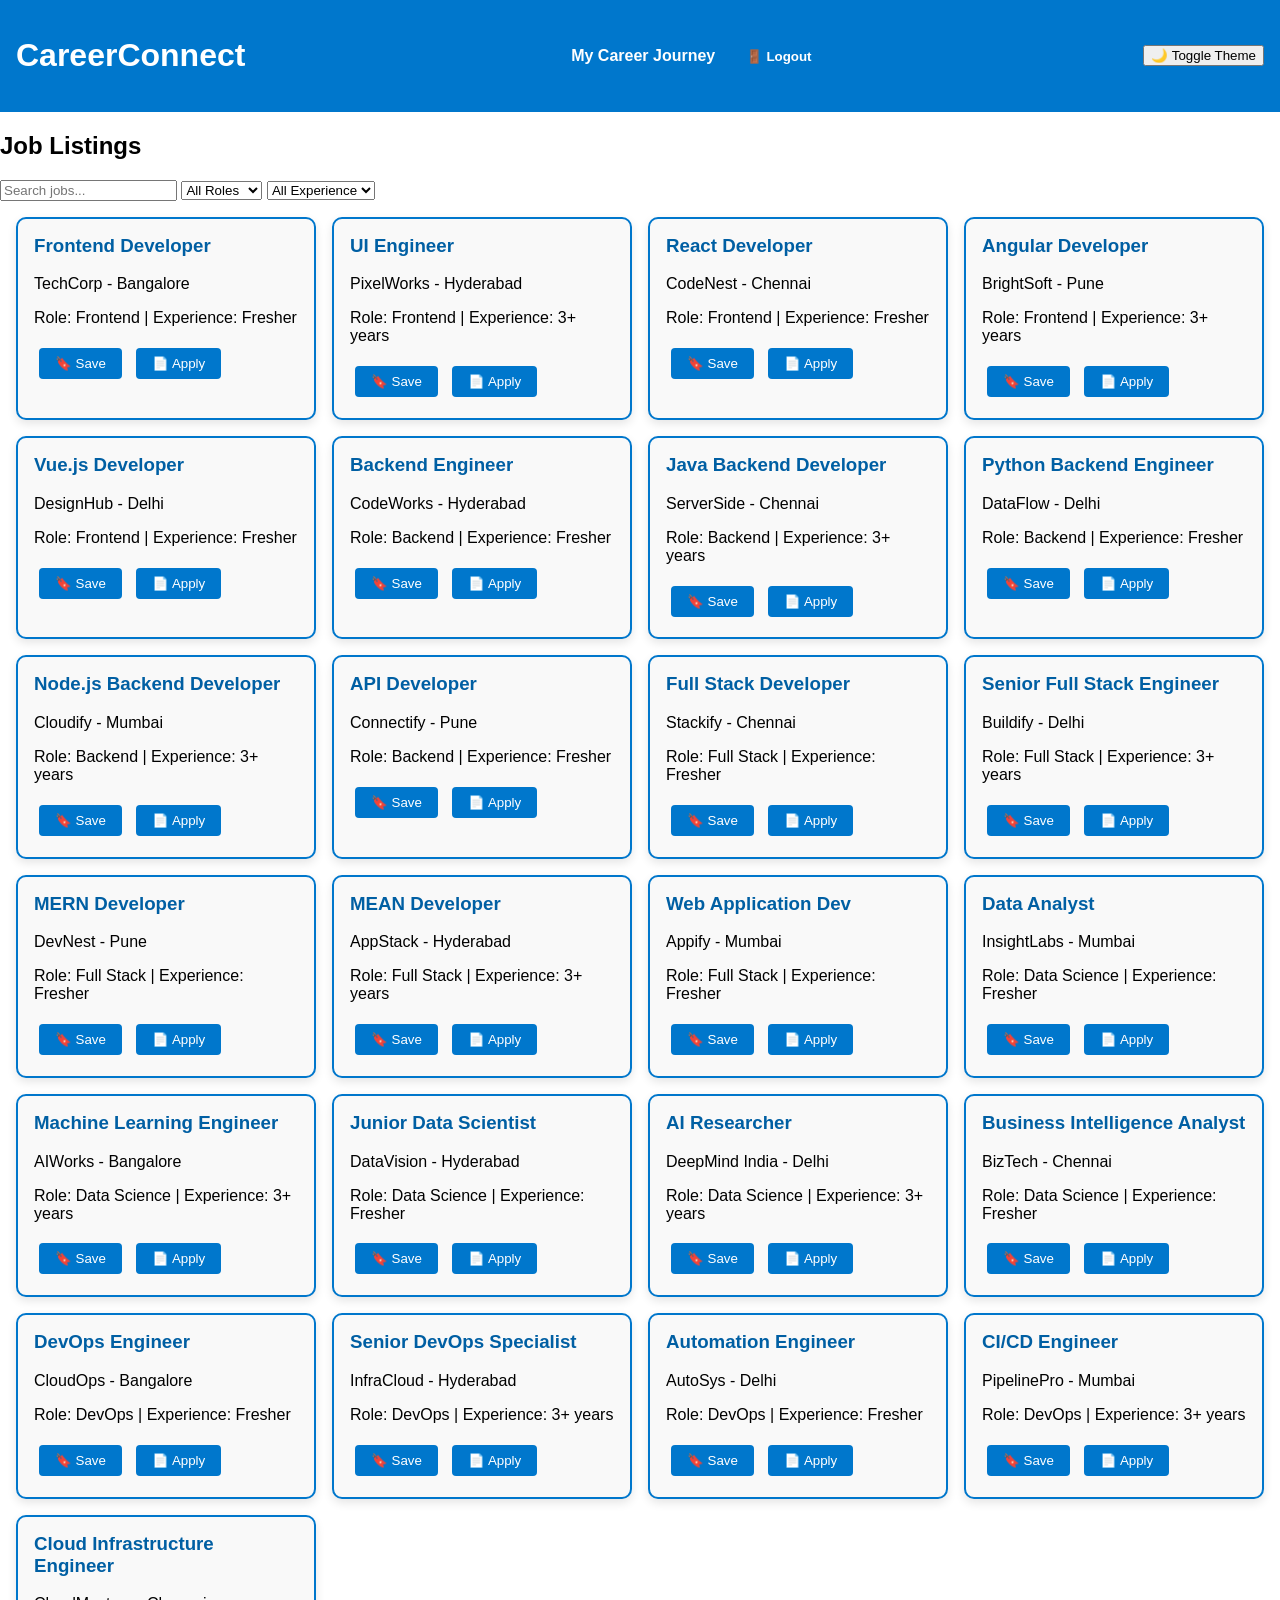
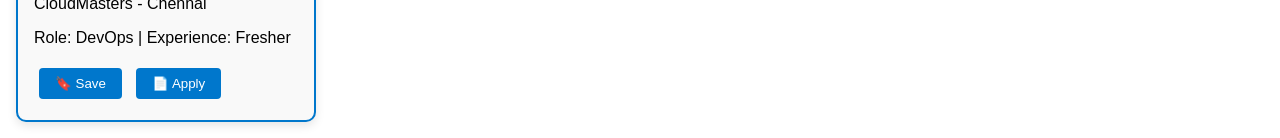
<file: index.html>
<!DOCTYPE html>
<html lang="en">
<head>
  <meta charset="UTF-8">
  <title>Jobs Portal - CareerConnect</title>
  <link rel="stylesheet" href="style.css">
</head>
<body>
  <header>
    <h1>CareerConnect</h1>
    <nav>
      <a href="career.html">My Career Journey</a>
      <button onclick="logout()">🚪 Logout</button>
    </nav>
    <button id="toggleTheme">🌙 Toggle Theme</button>
  </header>

  <section id="jobSection">
    <h2>Job Listings</h2>
    <input type="text" id="searchInput" placeholder="Search jobs...">
    <select id="filterRole">
      <option value="">All Roles</option>
      <option value="Frontend">Frontend</option>
      <option value="Backend">Backend</option>
      <option value="Full Stack">Full Stack</option>
    </select>
    <select id="filterExperience">
      <option value="">All Experience</option>
      <option value="Fresher">Fresher</option>
      <option value="3+ years">3+ years</option>
    </select>
    <div id="jobList" class="card-container"></div>
  </section>

  <!-- Application Popup -->
  <div id="applyPopup" class="popup hidden">
    <div class="popup-content">
      <span class="close-btn" onclick="closeApplyForm()">&times;</span>
      <h2>Apply for <span id="applyJobTitle"></span></h2>
      <form id="applyForm">
        <input type="text" placeholder="Your Name" required>
        <input type="email" placeholder="Your Email" required>
        <textarea placeholder="Cover Letter" required></textarea>
        <button type="submit">Submit Application</button>
      </form>
    </div>
  </div>

  <script src="script.js"></script>
</body>
</html>
</file>
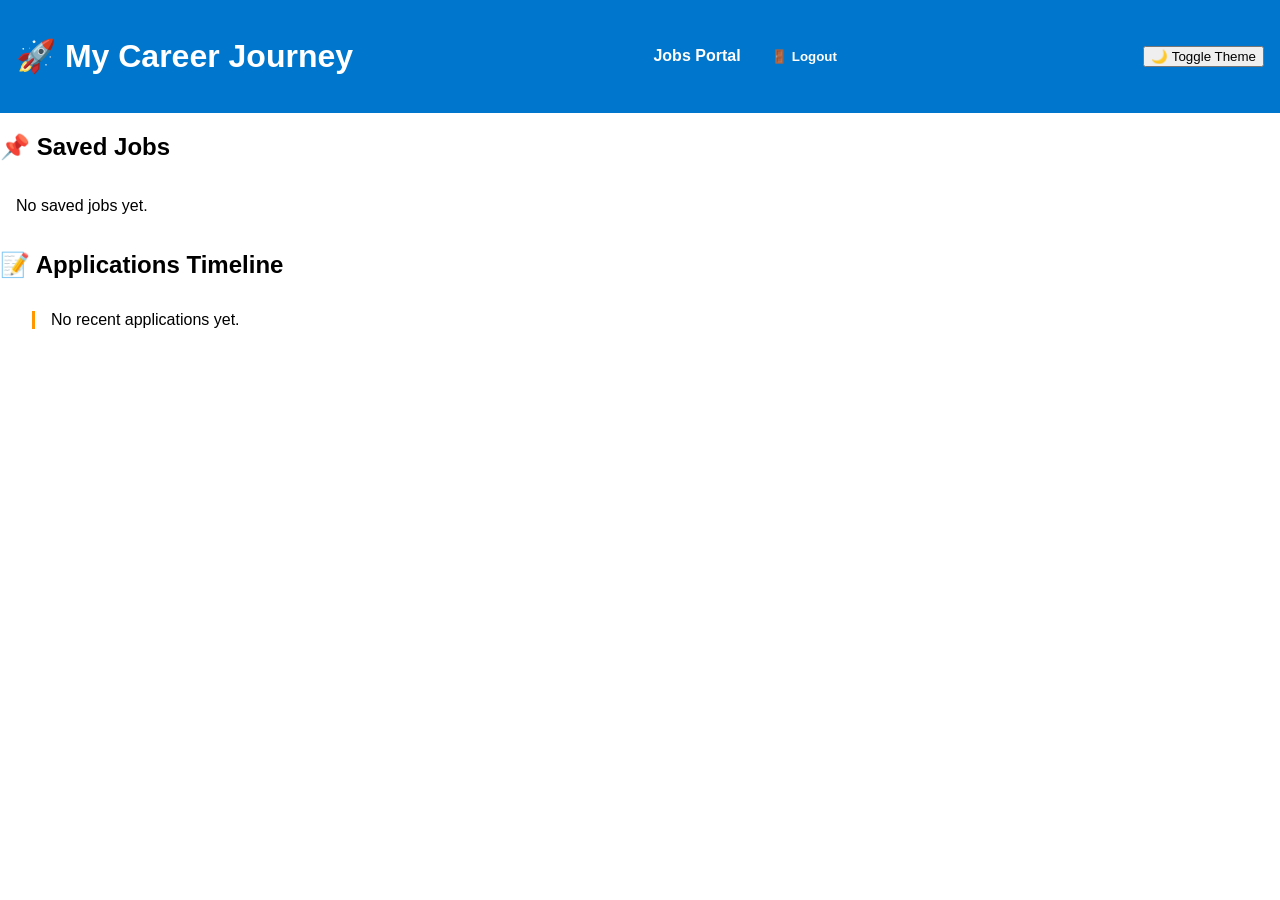
<file: career.html>
<!DOCTYPE html>
<html lang="en">
<head>
  <meta charset="UTF-8">
  <title>Career Journey - CareerConnect</title>
  <link rel="stylesheet" href="style.css">
</head>
<body>
  <header>
    <h1>🚀 My Career Journey</h1>
    <nav>
      <a href="index.html">Jobs Portal</a>
      <button onclick="logout()">🚪 Logout</button>
    </nav>
    <button id="toggleTheme">🌙 Toggle Theme</button>
  </header>

  <section>
    <h2>📌 Saved Jobs</h2>
    <div id="savedJobsList" class="card-container"></div>

    <h2>📝 Applications Timeline</h2>
    <div id="recentJobs" class="timeline"></div>
  </section>

  <script src="script.js"></script>
</body>
</html>
</file>
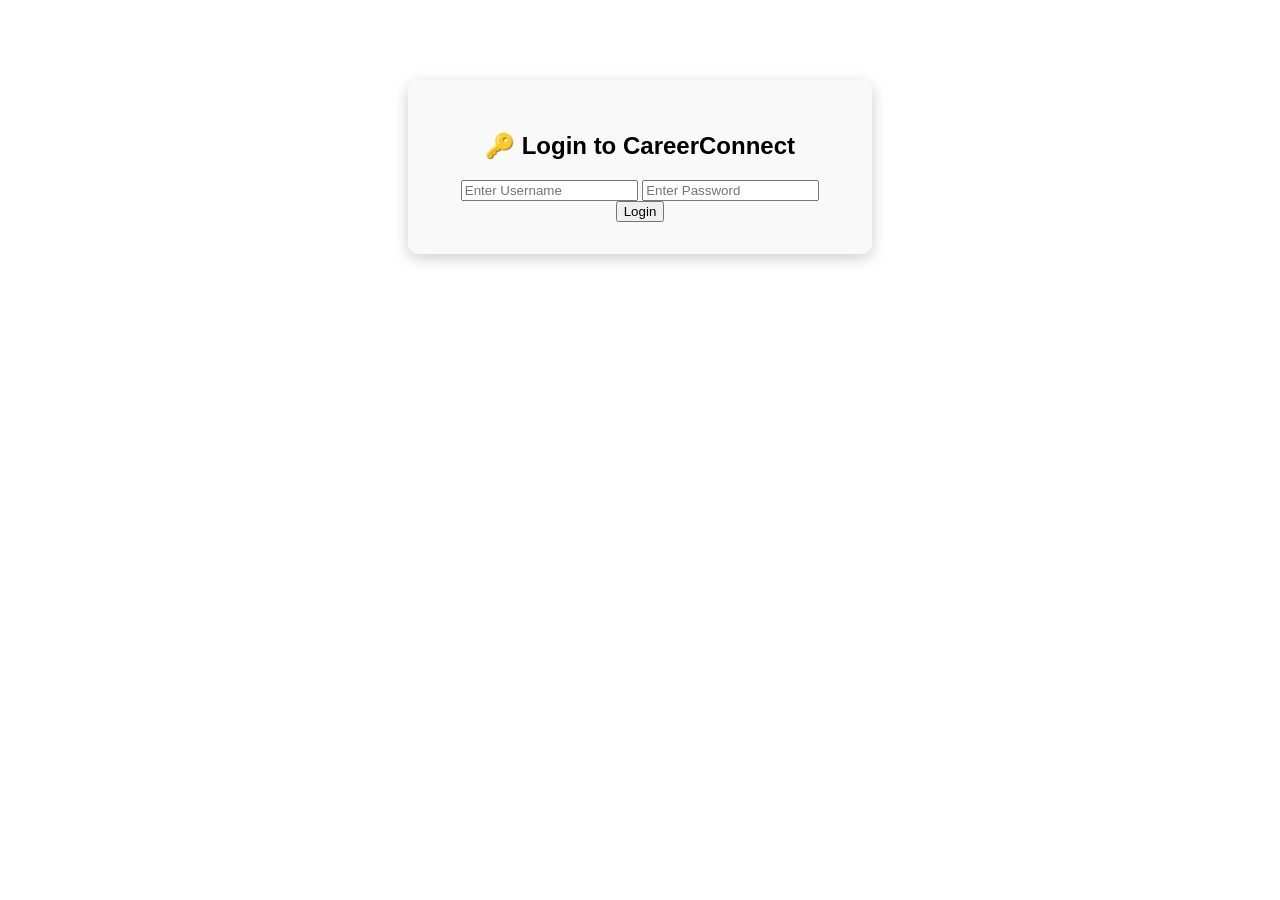
<file: login.html>
<!DOCTYPE html>
<html lang="en">
<head>
  <meta charset="UTF-8">
  <title>Login - CareerConnect</title>
  <link rel="stylesheet" href="style.css">
</head>
<body>
  <section class="login-section">
    <h2>🔑 Login to CareerConnect</h2>
    <form id="authForm">
      <input type="text" id="username" placeholder="Enter Username" required>
      <input type="password" id="password" placeholder="Enter Password" required>
      <button type="submit">Login</button>
    </form>
  </section>
  <script src="script.js"></script>
</body>
</html>
</file>
<file: style.css>
:root {
  --bg-color: #ffffff;
  --text-color: #000000;
  --primary-color: #0077cc;
  --secondary-color: #005fa3;
  --accent-color: #ff9800;
}

body.dark-mode {
  --bg-color: #121212;
  --text-color: #ffffff;
  --primary-color: #3399ff;
  --secondary-color: #1a73e8;
  --accent-color: #ffb74d;
}

body {
  font-family: 'Segoe UI', Arial, sans-serif;
  margin: 0;
  background: var(--bg-color);
  color: var(--text-color);
  transition: background 0.3s, color 0.3s;
}

/* Header */
header {
  background: var(--primary-color);
  color: white;
  padding: 1rem;
  display: flex;
  justify-content: space-between;
  align-items: center;
}

nav a, nav button {
  color: white;
  margin: 0 10px;
  text-decoration: none;
  font-weight: bold;
  background: none;
  border: none;
  cursor: pointer;
}

/* Login Section */
.login-section {
  max-width: 400px;
  margin: 5rem auto;
  padding: 2rem;
  background: #f9f9f9;
  border-radius: 10px;
  text-align: center;
  box-shadow: 0 4px 15px rgba(0,0,0,0.2);
}

/* Job Cards */
.card-container {
  display: grid;
  grid-template-columns: repeat(auto-fit, minmax(280px, 1fr));
  gap: 1rem;
  padding: 1rem;
}

.job-card {
  background: #f9f9f9;
  border: 2px solid var(--primary-color);
  border-radius: 10px;
  padding: 1rem;
  box-shadow: 0 4px 10px rgba(0,0,0,0.1);
}

.job-card h3 {
  margin-top: 0;
  color: var(--secondary-color);
}

.job-card button {
  margin: 0.3rem;
  padding: 0.5rem 1rem;
  border: none;
  border-radius: 4px;
  background: var(--primary-color);
  color: white;
  cursor: pointer;
}
.job-card button:hover {
  background: var(--accent-color);
}

/* Popup */
.popup {
  position: fixed;
  top: 0; left: 0;
  width: 100%; height: 100%;
  background: rgba(0,0,0,0.7);
  display: flex;
  justify-content: center;
  align-items: center;
}

.popup.hidden { display: none; }

.popup-content {
  background: #fff;
  padding: 2rem;
  border-radius: 10px;
  text-align: center;
  width: 400px;
}

.close-btn {
  float: right;
  font-size: 24px;
  cursor: pointer;
  color: red;
}

/* Timeline */
.timeline {
  border-left: 3px solid var(--accent-color);
  margin: 2rem;
  padding-left: 1rem;
}
.timeline .job-card {
  margin-bottom: 1rem;
}

/* Toast Notifications */
.toast {
  position: fixed;
  bottom: 20px;
  right: 20px;
  background: var(--accent-color);
  color: white;
  padding: 10px 20px;
  border-radius: 5px;
}
</file>
